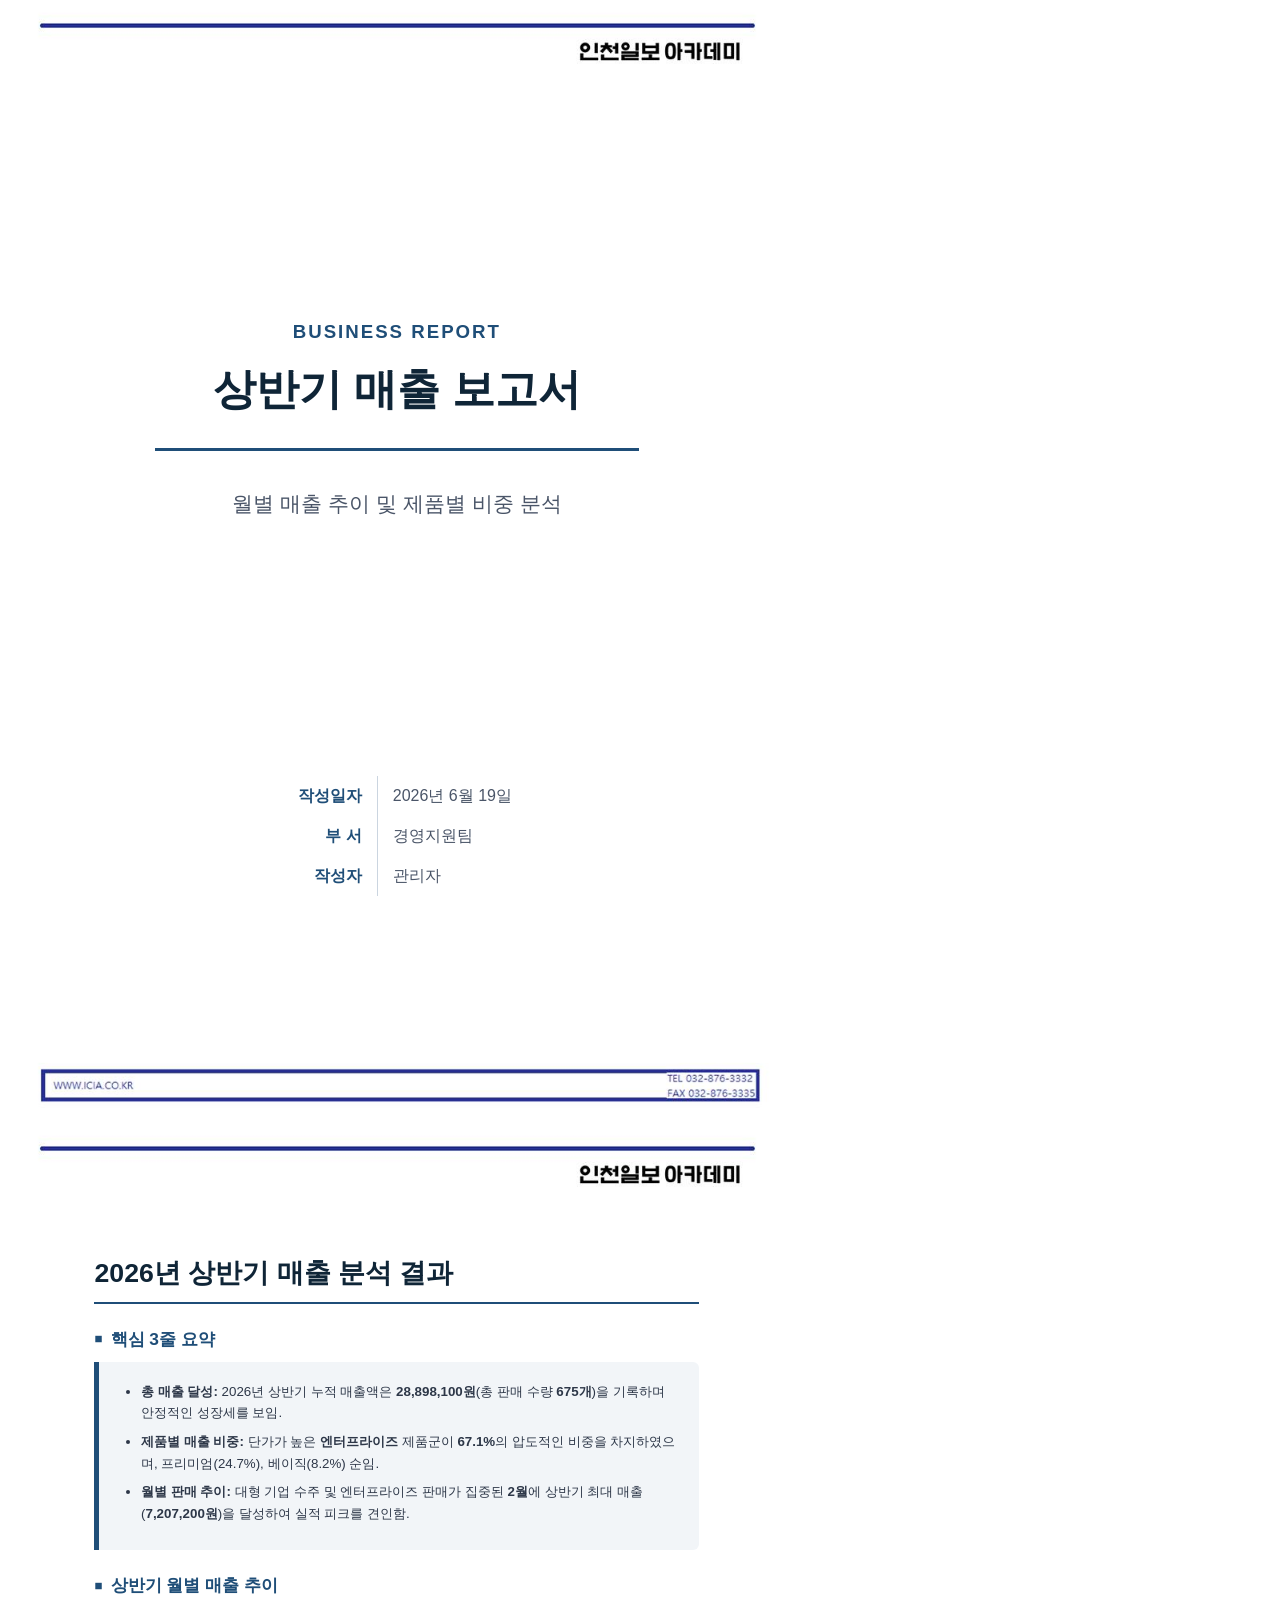
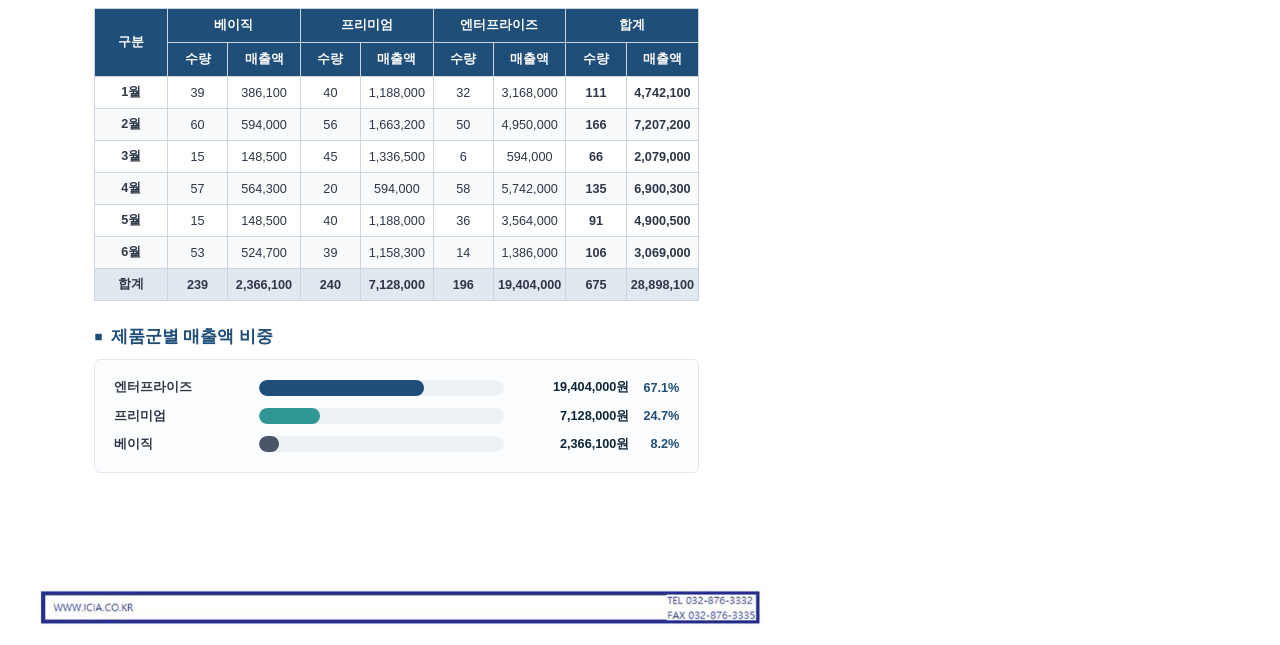
<file: 예제파일/11_한글_문서_실습/03_보고서_데이터/상반기_매출_보고서.html>
<!DOCTYPE html>
<html lang="ko">
<head>
    <meta charset="UTF-8">
    <title>상반기 매출 보고서</title>
    <style>
        @page {
            size: A4 portrait;
            margin: 0;
        }
        body {
            margin: 0;
            padding: 0;
            font-family: 'Malgun Gothic', 'Apple SD Gothic Neo', sans-serif;
            color: #2D3748;
            background-color: #FFFFFF;
            -webkit-print-color-adjust: exact;
            print-color-adjust: exact;
        }
        .page {
            position: relative;
            width: 210mm;
            height: 297mm;
            box-sizing: border-box;
            padding: 35mm 25mm 25mm 25mm;
            page-break-after: always;
            background-image: url('extracted_background.jpg');
            background-size: 100% 100%;
            background-repeat: no-repeat;
        }
        /* Page 1: Cover Page */
        .cover-container {
            display: flex;
            flex-direction: column;
            justify-content: space-between;
            height: 100%;
            padding-top: 40mm;
            padding-bottom: 20mm;
            box-sizing: border-box;
            text-align: center;
        }
        .cover-title-box {
            margin-top: 10mm;
        }
        .cover-tag {
            font-size: 14pt;
            font-weight: bold;
            color: #1F4E78;
            letter-spacing: 2px;
            margin-bottom: 5mm;
            text-transform: uppercase;
        }
        .cover-title {
            font-size: 32pt;
            font-weight: 800;
            color: #0F2537;
            line-height: 1.3;
            margin: 0 0 5mm 0;
            border-bottom: 3px solid #1F4E78;
            padding-bottom: 8mm;
            display: inline-block;
            width: 80%;
        }
        .cover-subtitle {
            font-size: 16pt;
            color: #4A5568;
            font-weight: 400;
            margin-top: 5mm;
        }
        .cover-meta {
            margin-bottom: 15mm;
            font-size: 12pt;
            color: #4A5568;
            line-height: 2;
        }
        .cover-meta table {
            margin: 0 auto;
            border-collapse: collapse;
        }
        .cover-meta td {
            padding: 4px 15px;
            text-align: left;
        }
        .cover-meta td.label {
            font-weight: bold;
            color: #1F4E78;
            border-right: 1px solid #CBD5E0;
            width: 80px;
            text-align: right;
        }
        /* Page 2: Content Page */
        .content-header {
            border-bottom: 2px solid #1F4E78;
            padding-bottom: 3mm;
            margin-bottom: 6mm;
        }
        .content-title {
            font-size: 20pt;
            font-weight: bold;
            color: #0F2537;
            margin: 0;
        }
        .section-title {
            font-size: 13pt;
            font-weight: bold;
            color: #1F4E78;
            margin: 6mm 0 3mm 0;
            display: flex;
            align-items: center;
        }
        .section-title::before {
            content: "■";
            color: #1F4E78;
            font-size: 10pt;
            margin-right: 8px;
        }
        /* Summary Box */
        .summary-box {
            background-color: #F2F5F8;
            border-left: 5px solid #1F4E78;
            padding: 5mm 6mm;
            margin-bottom: 6mm;
            border-radius: 0 6px 6px 0;
        }
        .summary-title {
            font-size: 11pt;
            font-weight: bold;
            color: #0F2537;
            margin-bottom: 3mm;
        }
        .summary-list {
            margin: 0;
            padding-left: 5mm;
            font-size: 10pt;
            line-height: 1.6;
            color: #2D3748;
        }
        .summary-list li {
            margin-bottom: 2mm;
        }
        /* Table Styles */
        table.data-table {
            width: 100%;
            border-collapse: collapse;
            font-size: 9.5pt;
            margin-bottom: 6mm;
            text-align: center;
        }
        table.data-table th {
            background-color: #1F4E78;
            color: #FFFFFF;
            font-weight: bold;
            padding: 8px 4px;
            border: 1px solid #CBD5E0;
        }
        table.data-table td {
            padding: 7px 4px;
            border: 1px solid #CBD5E0;
        }
        table.data-table tr:nth-child(even) {
            background-color: #F8FAFC;
        }
        table.data-table tr.total-row {
            background-color: #E2E8F0;
            font-weight: bold;
        }
        /* Chart progress bars */
        .chart-section {
            display: flex;
            flex-direction: column;
            gap: 3mm;
            background-color: #FCFDFE;
            border: 1px solid #E2E8F0;
            padding: 5mm;
            border-radius: 6px;
        }
        .chart-row {
            display: flex;
            align-items: center;
            font-size: 9.5pt;
        }
        .chart-label {
            width: 130px;
            font-weight: bold;
            color: #2D3748;
        }
        .chart-bar-container {
            flex-grow: 1;
            height: 16px;
            background-color: #EDF2F7;
            border-radius: 8px;
            overflow: hidden;
            margin: 0 15px;
            position: relative;
        }
        .chart-bar {
            height: 100%;
            border-radius: 8px;
        }
        .chart-bar.enterprise {
            background-color: #1F4E78;
        }
        .chart-bar.premium {
            background-color: #319795;
        }
        .chart-bar.basic {
            background-color: #4A5568;
        }
        .chart-value {
            width: 110px;
            text-align: right;
            font-weight: bold;
            color: #0F2537;
        }
        .chart-pct {
            width: 50px;
            text-align: right;
            font-weight: bold;
            color: #1F4E78;
        }
    </style>
</head>
<body>
    <!-- Page 1: Cover -->
    <div class="page">
        <div class="cover-container">
            <div class="cover-title-box">
                <div class="cover-tag">Business Report</div>
                <h1 class="cover-title">상반기 매출 보고서</h1>
                <div class="cover-subtitle">월별 매출 추이 및 제품별 비중 분석</div>
            </div>
            <div class="cover-meta">
                <table>
                    <tr>
                        <td class="label">작성일자</td>
                        <td>2026년 6월 19일</td>
                    </tr>
                    <tr>
                        <td class="label">부 서</td>
                        <td>경영지원팀</td>
                    </tr>
                    <tr>
                        <td class="label">작성자</td>
                        <td>관리자</td>
                    </tr>
                </table>
            </div>
        </div>
    </div>

    <!-- Page 2: Report Content -->
    <div class="page">
        <div class="content-header">
            <h2 class="content-title">2026년 상반기 매출 분석 결과</h2>
        </div>
        
        <!-- 핵심 3줄 요약 -->
        <div class="section-title">핵심 3줄 요약</div>
        <div class="summary-box">
            <ul class="summary-list">
                <li><strong>총 매출 달성:</strong> 2026년 상반기 누적 매출액은 <strong>28,898,100원</strong>(총 판매 수량 <strong>675개</strong>)을 기록하며 안정적인 성장세를 보임.</li>
                <li><strong>제품별 매출 비중:</strong> 단가가 높은 <strong>엔터프라이즈</strong> 제품군이 <strong>67.1%</strong>의 압도적인 비중을 차지하였으며, 프리미엄(24.7%), 베이직(8.2%) 순임.</li>
                <li><strong>월별 판매 추이:</strong> 대형 기업 수주 및 엔터프라이즈 판매가 집중된 <strong>2월</strong>에 상반기 최대 매출(<strong>7,207,200원</strong>)을 달성하여 실적 피크를 견인함.</li>
            </ul>
        </div>

        <!-- 월별 매출 추이 표 -->
        <div class="section-title">상반기 월별 매출 추이</div>
        <table class="data-table">
            <thead>
                <tr>
                    <th rowspan="2" style="width: 12%">구분</th>
                    <th colspan="2">베이직</th>
                    <th colspan="2">프리미엄</th>
                    <th colspan="2">엔터프라이즈</th>
                    <th colspan="2">합계</th>
                </tr>
                <tr>
                    <th style="width: 10%">수량</th>
                    <th style="width: 12%">매출액</th>
                    <th style="width: 10%">수량</th>
                    <th style="width: 12%">매출액</th>
                    <th style="width: 10%">수량</th>
                    <th style="width: 12%">매출액</th>
                    <th style="width: 10%">수량</th>
                    <th style="width: 12%">매출액</th>
                </tr>
            </thead>
            <tbody>
                <tr>
                    <td><strong>1월</strong></td>
                    <td>39</td>
                    <td>386,100</td>
                    <td>40</td>
                    <td>1,188,000</td>
                    <td>32</td>
                    <td>3,168,000</td>
                    <td><strong>111</strong></td>
                    <td><strong>4,742,100</strong></td>
                </tr>
                <tr>
                    <td><strong>2월</strong></td>
                    <td>60</td>
                    <td>594,000</td>
                    <td>56</td>
                    <td>1,663,200</td>
                    <td>50</td>
                    <td>4,950,000</td>
                    <td><strong>166</strong></td>
                    <td><strong>7,207,200</strong></td>
                </tr>
                <tr>
                    <td><strong>3월</strong></td>
                    <td>15</td>
                    <td>148,500</td>
                    <td>45</td>
                    <td>1,336,500</td>
                    <td>6</td>
                    <td>594,000</td>
                    <td><strong>66</strong></td>
                    <td><strong>2,079,000</strong></td>
                </tr>
                <tr>
                    <td><strong>4월</strong></td>
                    <td>57</td>
                    <td>564,300</td>
                    <td>20</td>
                    <td>594,000</td>
                    <td>58</td>
                    <td>5,742,000</td>
                    <td><strong>135</strong></td>
                    <td><strong>6,900,300</strong></td>
                </tr>
                <tr>
                    <td><strong>5월</strong></td>
                    <td>15</td>
                    <td>148,500</td>
                    <td>40</td>
                    <td>1,188,000</td>
                    <td>36</td>
                    <td>3,564,000</td>
                    <td><strong>91</strong></td>
                    <td><strong>4,900,500</strong></td>
                </tr>
                <tr>
                    <td><strong>6월</strong></td>
                    <td>53</td>
                    <td>524,700</td>
                    <td>39</td>
                    <td>1,158,300</td>
                    <td>14</td>
                    <td>1,386,000</td>
                    <td><strong>106</strong></td>
                    <td><strong>3,069,000</strong></td>
                </tr>
                <tr class="total-row">
                    <td>합계</td>
                    <td>239</td>
                    <td>2,366,100</td>
                    <td>240</td>
                    <td>7,128,000</td>
                    <td>196</td>
                    <td>19,404,000</td>
                    <td>675</td>
                    <td>28,898,100</td>
                </tr>
            </tbody>
        </table>

        <!-- 제품별 매출 비중 시각화 -->
        <div class="section-title">제품군별 매출액 비중</div>
        <div class="chart-section">
            <div class="chart-row">
                <span class="chart-label">엔터프라이즈</span>
                <div class="chart-bar-container">
                    <div class="chart-bar enterprise" style="width: 67.1%;"></div>
                </div>
                <span class="chart-value">19,404,000원</span>
                <span class="chart-pct">67.1%</span>
            </div>
            <div class="chart-row">
                <span class="chart-label">프리미엄</span>
                <div class="chart-bar-container">
                    <div class="chart-bar premium" style="width: 24.7%;"></div>
                </div>
                <span class="chart-value">7,128,000원</span>
                <span class="chart-pct">24.7%</span>
            </div>
            <div class="chart-row">
                <span class="chart-label">베이직</span>
                <div class="chart-bar-container">
                    <div class="chart-bar basic" style="width: 8.2%;"></div>
                </div>
                <span class="chart-value">2,366,100원</span>
                <span class="chart-pct">8.2%</span>
            </div>
        </div>
    </div>
</body>
</html>
</file>
